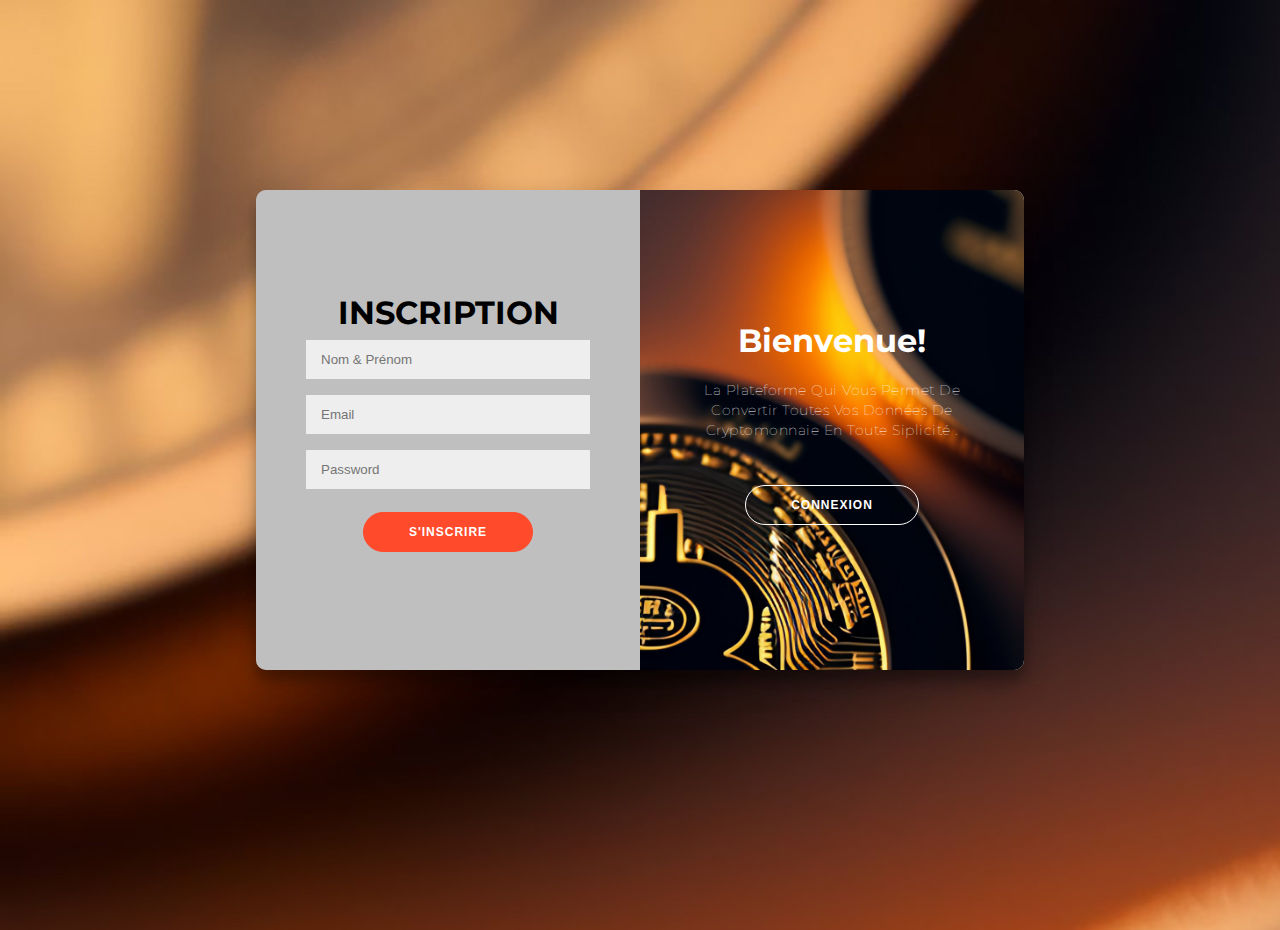
<file: HTML/connexion.html>
<!DOCTYPE html>
<html lang="en">
<head>
    <meta charset="UTF-8">
    <meta http-equiv="X-UA-Compatible" content="IE=edge">
    <meta name="viewport" content="width=device-width, initial-scale=1.0">
    <link rel="stylesheet" href="../CSS/connexion.css">
    <title>INSCRIPTION</title>
</head>
<body>
         
<div class="container" id="container">
	<div class="form-container sign-in-container">
		<form action="#">
			<h1>INSCRIPTION</h1>
            <input type="nom" placeholder="Nom & Prénom" />
			<input type="email" placeholder="Email" />
			<input type="password" placeholder="Password" />
			<a href="../index.html"><button>S'inscrire</button></a>
		</form>
	</div>
	<div class="overlay-container">
		<div class="overlay">
			<div class="overlay-panel overlay-right">
				<h1>Bienvenue!</h1>
				<p>La Plateforme Qui Vous Permet De Convertir Toutes Vos Données De Cryptomonnaie En Toute Siplicité .</p>
                <a href="../index.html"><button class="ghost" id="signUp">Connexion</button></a>
			</div>
		</div>
	</div>
</div>
</body>
</html>
</file>
<file: CSS/connexion.css>
@import url('https://fonts.googleapis.com/css?family=Montserrat:400,800');

* {
	box-sizing: border-box;
}

body {
	background-image: url(../Images/prem.jpg);
	display: flex;
	justify-content: center;
	align-items: center;
	flex-direction: column;
	font-family: 'Montserrat', sans-serif;
	height: 100vh;
	margin: -20px 0 50px;
}

h1 {
	font-weight: bold;
	margin: 0;
}

p {
	font-size: 14px;
	font-weight: 100;
	line-height: 20px;
	letter-spacing: 0.5px;
	margin: 20px 0 30px;
}


a {
	color: #333;
	font-size: 14px;
	text-decoration: none;
	margin: 15px 0;
}

button {
	border-radius: 20px;
	border: 1px solid #FF4B2B;
	background-color: #FF4B2B;
	color: #FFFFFF;
	font-size: 12px;
	font-weight: bold;
	padding: 12px 45px;
	letter-spacing: 1px;
	text-transform: uppercase;
	transition: transform 80ms ease-in;
}

button:active {
	transform: scale(0.95);
}

button:focus {
	outline: none;
}

button.ghost {
	background-color: transparent;
	border-color: #FFFFFF;
}

form {
	background-color: rgba(0,0,0,0.25);
	display: flex;
	align-items: center;
	justify-content: center;
	flex-direction: column;
	padding: 0 50px;
	height: 100%;
	text-align: center;
}

input {
	background-color: #eee;
	border: none;
	padding: 12px 15px;
	margin: 8px 0;
	width: 100%;
}

.container {
	background-color: #fff;
	border-radius: 10px;
  	box-shadow: 0 14px 28px rgba(0,0,0,0.25), 
			0 10px 10px rgba(0,0,0,0.22);
	position: relative;
	overflow: hidden;
	width: 768px;
	max-width: 100%;
	min-height: 480px;
}

.form-container {
	position: absolute;
	top: 0;
	height: 100%;
	transition: all 0.6s ease-in-out;
}

.sign-in-container {
	left: 0;
	width: 50%;
	z-index: 2;
}

.container.right-panel-active .sign-in-container {
	transform: translateX(100%);
}

.sign-up-container {
	left: 0;
	width: 50%;
	opacity: 0;
	z-index: 1;
}

.container.right-panel-active .sign-up-container {
	transform: translateX(100%);
	opacity: 1;
	z-index: 5;
	animation: show 0.6s;
}


.overlay-container {
	position: absolute;
	top: 0;
	left: 50%;
	width: 50%;
	height: 100%;
	overflow: hidden;
	transition: transform 0.6s ease-in-out;
	z-index: 100;
}

.container.right-panel-active .overlay-container{
	transform: translateX(-100%);
}

.overlay {
	background-image: url(../Images/prem.jpg);
	background-repeat: no-repeat;
	background-size: cover;
	background-position: 0 0;
	color: #FFFFFF;
	position: relative;
	left: -100%;
	height: 100%;
	width: 200%;
  	transform: translateX(0);
	transition: transform 0.6s ease-in-out;
}

.container.right-panel-active .overlay {
  	transform: translateX(50%);
}

.overlay-panel {
	position: absolute;
	display: flex;
	align-items: center;
	justify-content: center;
	flex-direction: column;
	padding: 0 40px;
	text-align: center;
	top: 0;
	height: 100%;
	width: 50%;
	transform: translateX(0);
	transition: transform 0.6s ease-in-out;
}

.overlay-left {
	transform: translateX(-20%);
}

.container.right-panel-active .overlay-left {
	transform: translateX(0);
}

.overlay-right {
	right: 0;
	transform: translateX(0);
}

.container.right-panel-active .overlay-right {
	transform: translateX(20%);
}
</file>
